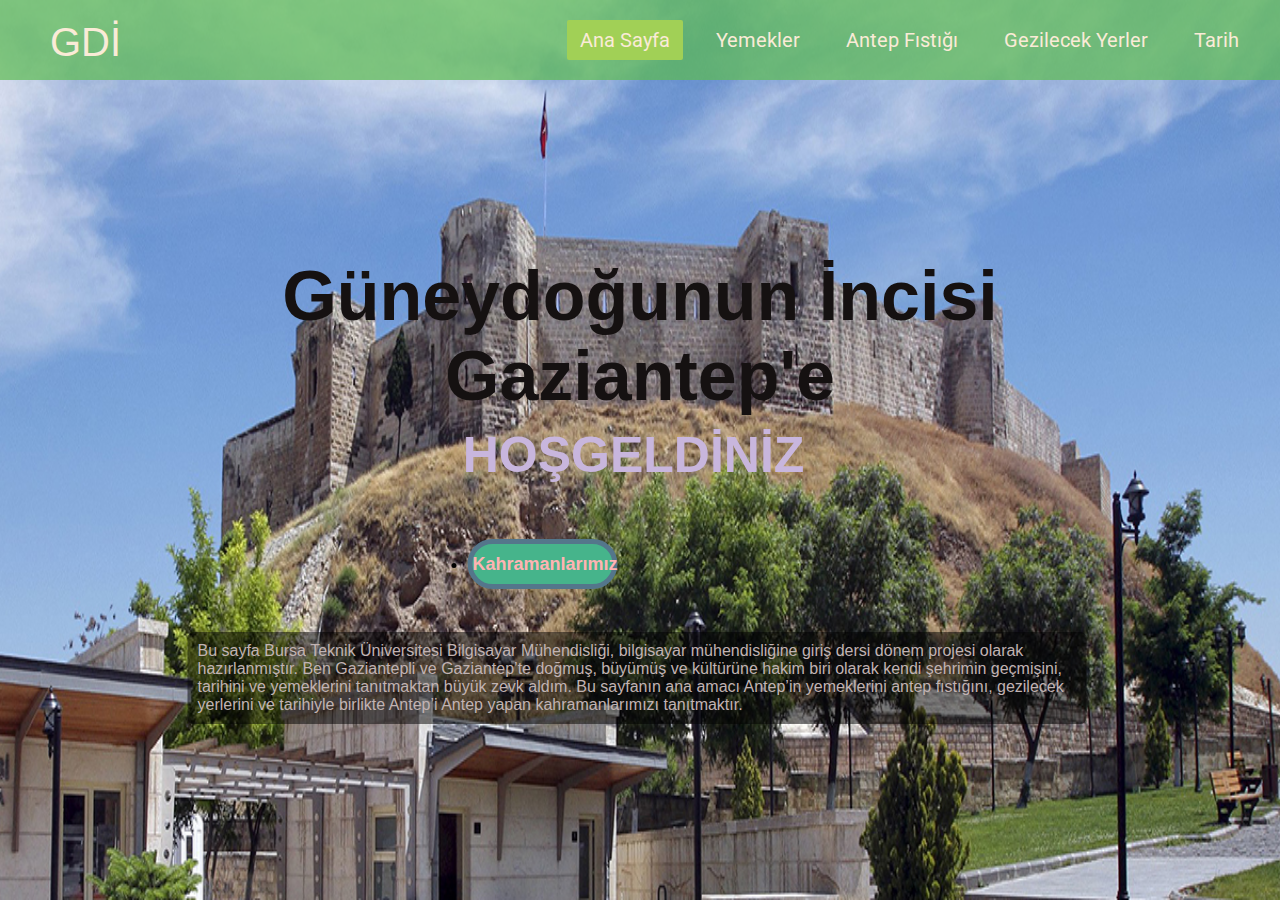
<file: index.html>
<!DOCTYPE html>
<html lang="en">
<head>
    <meta charset="UTF-8">
    <meta name="viewport" content="width=device-width, initial-scale=1.0">
    <title>mervenursayin</title>
    <link rel="stylesheet" href="style.css">
</head>
<body>
    <div class="container">
        <div class="navbar">
            <div class="logo">
                <a href="#">GDİ</a>
            </div>
            <ul>
                <li><a href="index.html" class="active">Ana Sayfa</a></li>
                <li><a href="2index.html">Yemekler</a></li>  <!--a etiketiyle link verilip siteye yönlendirildi-->
                <li><a href="3index.html">Antep Fıstığı</a></li>
                <li><a href="4index.html">Gezilecek Yerler</a></li>
                <li><a href="5index.html">Tarih</a></li>
            </ul>
        </div>
        <div class="center">
            <h1>Güneydoğunun İncisi Gaziantep'e</h1>
            <h2>HOŞGELDİNİZ</h2>
            <div class="buttons">
             <ul>   
               <li><a href="6index.html"><button>Kahramanlarımız</button></a></li>
            </ul>
            </div>
            <title>Sayfa Sağ Alt Metin</title>
    <style>
        .bottom-right {
            position: absolute;
            right: 6px; /* Sağdan 20px uzaklık */
            bottom: -80px; /* Alttan 20px uzaklık */
            font-size: 16px; /* Metin boyutu */
            background-color: rgba(0, 0, 0, 0.5); /* Arka plan rengi (yarı saydam) */
            color: rgb(193, 179, 179); /* Yazı rengi */
            padding: 10px; /* İç boşluk */
            border-radius: 6px; /* Köşe yuvarlama */
        }
    </style>
    </head>
    <body>
    
    <p class="bottom-right">Bu sayfa Bursa Teknik Üniversitesi Bilgisayar Mühendisliği, bilgisayar mühendisliğine giriş dersi dönem projesi olarak hazırlanmıştır. Ben Gaziantepli ve Gaziantep’te doğmuş, büyümüş ve kültürüne hakim biri olarak kendi şehrimin geçmişini, tarihini ve yemeklerini tanıtmaktan büyük zevk aldım. Bu sayfanın ana amacı Antep’in yemeklerini antep fıstığını, gezilecek yerlerini ve tarihiyle birlikte Antep’i Antep yapan kahramanlarımızı tanıtmaktır.</p>
    
    </body>
        </div>
    </div>
</body>



</html>
</file>
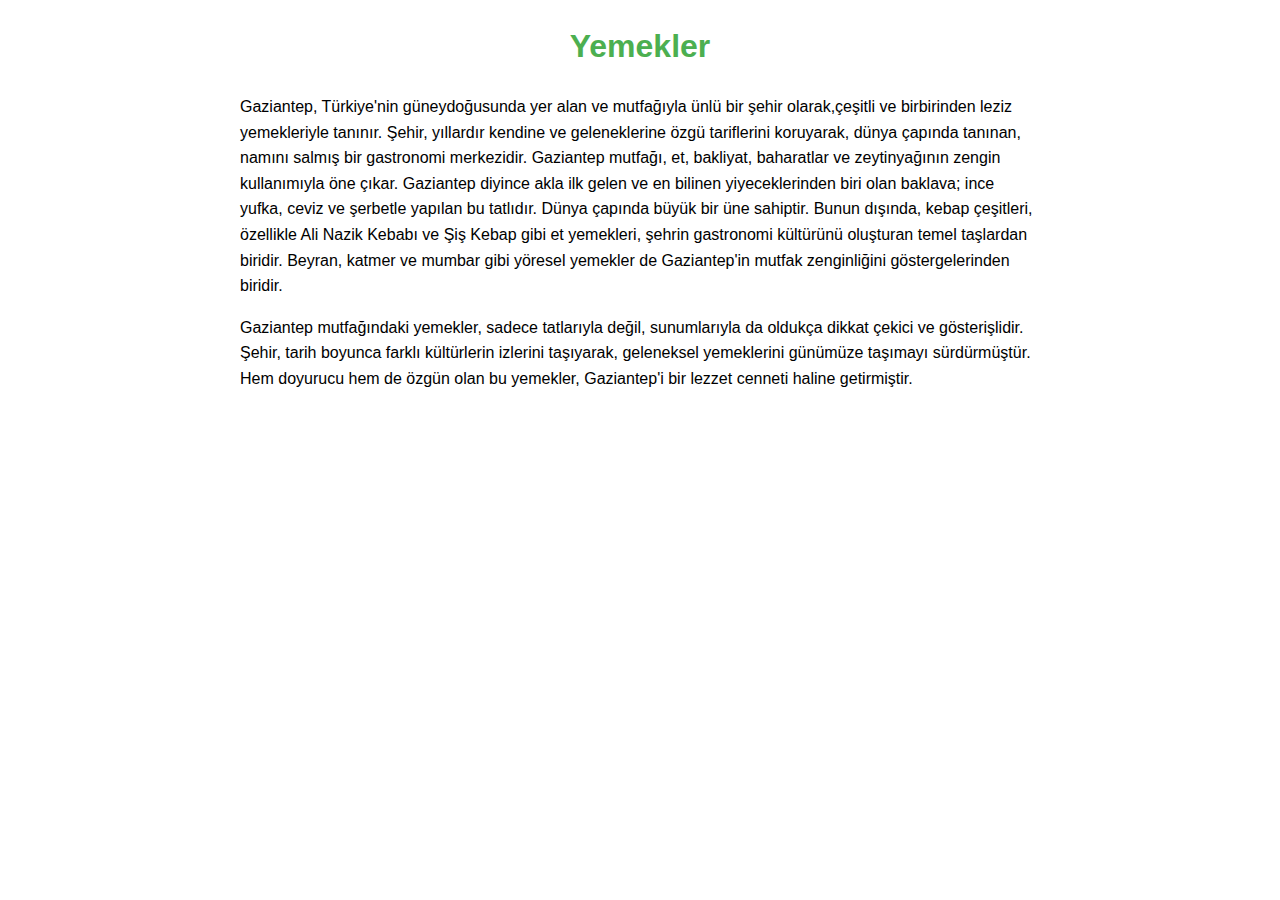
<file: 2index.html>
<!DOCTYPE html>
<html lang="tr">
<head>
    <meta charset="UTF-8">
    <meta name="viewport" content="width=device-width, initial-scale=1.0">
    <title>Antep'in Yemekleri</title>
    <style>
        body {
            font-family: Arial, sans-serif;
            line-height: 1.6;
            margin: 20px;
        }
        h1 {
            text-align: center;
            color: #4CAF50;
        }
        .content {
            max-width: 800px;
            margin: 0 auto;
        }
    </style>
</head>
<body>
    <div class="content">
        <h1>Yemekler</h1> <!--başlık verilip altına açıklama metni yazıldı-->
        <p>
            Gaziantep, Türkiye'nin güneydoğusunda yer alan ve mutfağıyla ünlü bir şehir
            olarak,çeşitli ve birbirinden leziz yemekleriyle tanınır. Şehir, yıllardır
            kendine ve geleneklerine özgü tariflerini koruyarak, dünya çapında tanınan,
            namını salmış bir gastronomi merkezidir. Gaziantep mutfağı, et, bakliyat, 
            baharatlar ve zeytinyağının zengin kullanımıyla öne çıkar.

            Gaziantep diyince akla ilk gelen ve en bilinen yiyeceklerinden biri olan 
            baklava; ince yufka, ceviz ve şerbetle yapılan bu tatlıdır. Dünya çapında
            büyük bir üne sahiptir. Bunun dışında, kebap çeşitleri, özellikle Ali Nazik
            Kebabı ve Şiş Kebap gibi et yemekleri, şehrin gastronomi kültürünü oluşturan
            temel taşlardan biridir. Beyran, katmer ve mumbar gibi yöresel yemekler de 
            Gaziantep'in mutfak zenginliğini göstergelerinden biridir.

        </p>
        <p>
            Gaziantep mutfağındaki yemekler, sadece tatlarıyla değil, sunumlarıyla da 
            oldukça dikkat çekici ve gösterişlidir. Şehir, tarih boyunca farklı kültürlerin
            izlerini taşıyarak, geleneksel yemeklerini günümüze taşımayı sürdürmüştür. Hem
            doyurucu hem de özgün olan bu yemekler, Gaziantep'i bir lezzet cenneti haline getirmiştir.
        </p>
    </div>
</body>
</html>
</file>
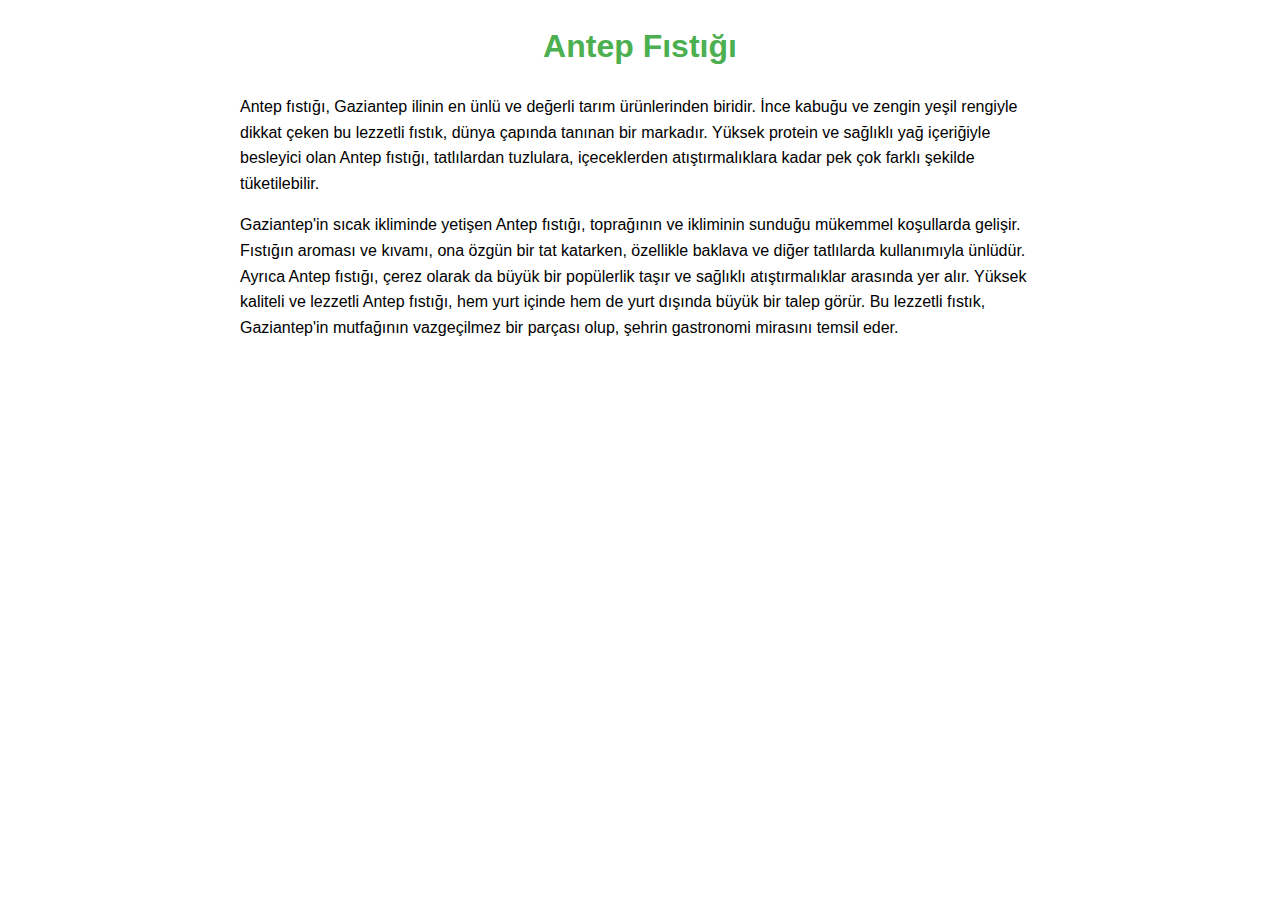
<file: 3index.html>
<!DOCTYPE html>
<html lang="tr">
<head>
    <meta charset="UTF-8">
    <meta name="viewport" content="width=device-width, initial-scale=1.0">
    <title>Antep Fıstığı</title>
    <style>
        body {
            font-family: Arial, sans-serif;
            line-height: 1.6;
            margin: 20px;
        }
        h1 {
            text-align: center;
            color: #4CAF50;
        }
        .content {
            max-width: 800px;
            margin: 0 auto;
        }
    </style>
</head>
<body>
    <div class="content">
        <h1>Antep Fıstığı</h1> <!--başlık verilip altına açıklama metni yazıldı-->
        <p>
            Antep fıstığı, Gaziantep ilinin en ünlü ve değerli tarım ürünlerinden biridir. İnce kabuğu ve zengin yeşil rengiyle dikkat çeken bu lezzetli fıstık, dünya çapında tanınan bir markadır. Yüksek protein ve sağlıklı yağ içeriğiyle besleyici olan Antep fıstığı, tatlılardan tuzlulara, içeceklerden atıştırmalıklara kadar pek çok farklı şekilde tüketilebilir.

        </p>
        <p>
            Gaziantep'in sıcak ikliminde yetişen Antep fıstığı, toprağının ve ikliminin sunduğu mükemmel koşullarda gelişir. Fıstığın aroması ve kıvamı, ona özgün bir tat katarken, özellikle baklava ve diğer tatlılarda kullanımıyla ünlüdür. Ayrıca Antep fıstığı, çerez olarak da büyük bir popülerlik taşır ve sağlıklı atıştırmalıklar arasında yer alır.

Yüksek kaliteli ve lezzetli Antep fıstığı, hem yurt içinde hem de yurt dışında büyük bir talep görür. Bu lezzetli fıstık, Gaziantep'in mutfağının vazgeçilmez bir parçası olup, şehrin gastronomi mirasını temsil eder.
        </p>
    </div>
</body>
</html>
</file>
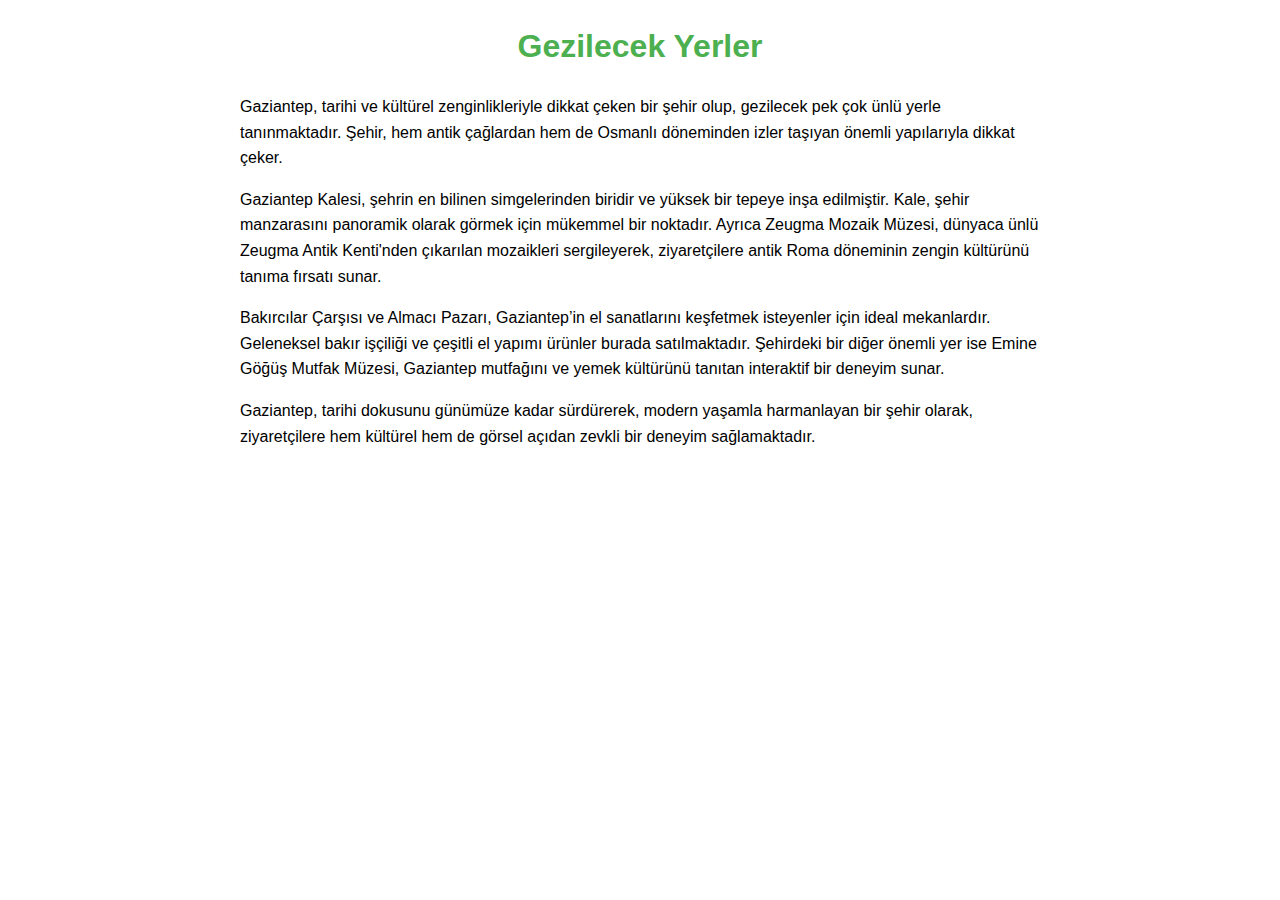
<file: 4index.html>
<!DOCTYPE html>
<html lang="tr">
<head>
    <meta charset="UTF-8">
    <meta name="viewport" content="width=device-width, initial-scale=1.0">
    <title>Antep'in Gezilecek Yerleri</title>
    <style>
        body {
            font-family: Arial, sans-serif;
            line-height: 1.6;
            margin: 20px;
        }
        h1 {
            text-align: center;
            color: #4CAF50;
        }
        .content {
            max-width: 800px;
            margin: 0 auto;
        }
    </style>
</head>
<body>
    <div class="content">
        <h1>Gezilecek Yerler</h1> <!--başlık verilip altına açıklama metni yazıldı-->
        <p>
            Gaziantep, tarihi ve kültürel zenginlikleriyle dikkat çeken bir şehir olup, gezilecek pek çok ünlü yerle tanınmaktadır. Şehir, hem antik çağlardan hem de Osmanlı döneminden izler taşıyan önemli yapılarıyla dikkat çeker.
        </p>
        <p>
            Gaziantep Kalesi, şehrin en bilinen simgelerinden biridir ve yüksek bir tepeye inşa edilmiştir. Kale, şehir manzarasını panoramik olarak görmek için mükemmel bir noktadır. Ayrıca Zeugma Mozaik Müzesi, dünyaca ünlü Zeugma Antik Kenti'nden çıkarılan mozaikleri sergileyerek, ziyaretçilere antik Roma döneminin zengin kültürünü tanıma fırsatı sunar.   
        </p>
        <p>
            Bakırcılar Çarşısı ve Almacı Pazarı, Gaziantep’in el sanatlarını keşfetmek isteyenler için ideal mekanlardır. Geleneksel bakır işçiliği ve çeşitli el yapımı ürünler burada satılmaktadır. Şehirdeki bir diğer önemli yer ise Emine Göğüş Mutfak Müzesi, Gaziantep mutfağını ve yemek kültürünü tanıtan interaktif bir deneyim sunar.
        </p>
        <p>
            Gaziantep, tarihi dokusunu günümüze kadar sürdürerek, modern yaşamla harmanlayan bir şehir olarak, ziyaretçilere hem kültürel hem de görsel açıdan zevkli bir deneyim sağlamaktadır.
        </p>
    </div>
</body>
</html>
</file>
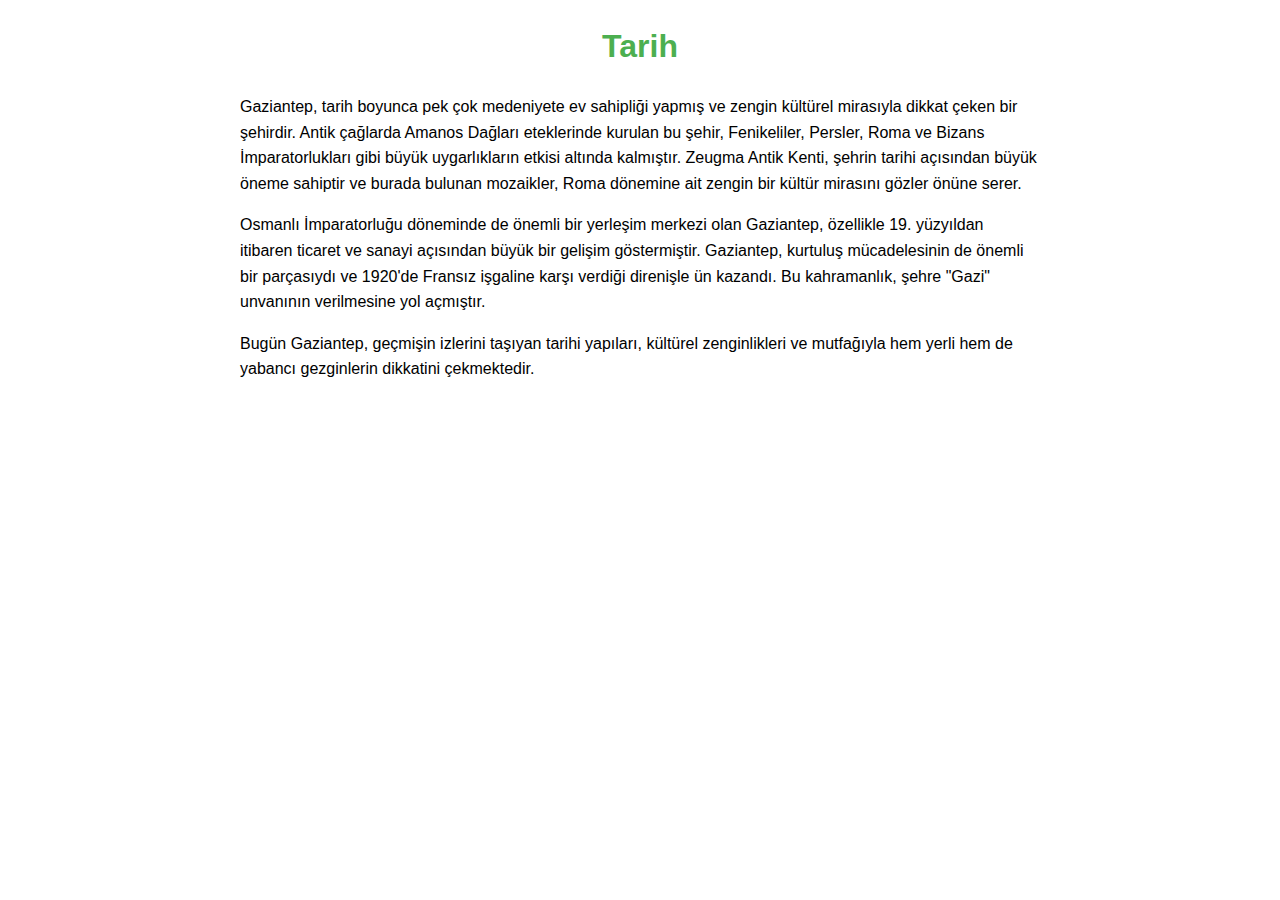
<file: 5index.html>
<!DOCTYPE html>
<html lang="tr">
<head>
    <meta charset="UTF-8">
    <meta name="viewport" content="width=device-width, initial-scale=1.0">
    <title>Antep'in Tarihi</title>
    <style>
        body {
            font-family: Arial, sans-serif;
            line-height: 1.6;
            margin: 20px;
        }
        h1 {
            text-align: center;
            color: #4CAF50;
        }
        .content {
            max-width: 800px;
            margin: 0 auto;
        }
    </style>
</head>
<body>
    <div class="content">
        <h1>Tarih</h1> <!--başlık verilip altına açıklama metni yazıldı-->
        <p>
            Gaziantep, tarih boyunca pek çok medeniyete ev sahipliği yapmış ve zengin kültürel mirasıyla dikkat çeken bir şehirdir. Antik çağlarda Amanos Dağları eteklerinde kurulan bu şehir, Fenikeliler, Persler, Roma ve Bizans İmparatorlukları gibi büyük uygarlıkların etkisi altında kalmıştır. Zeugma Antik Kenti, şehrin tarihi açısından büyük öneme sahiptir ve burada bulunan mozaikler, Roma dönemine ait zengin bir kültür mirasını gözler önüne serer.
        </p>
        <p>
            Osmanlı İmparatorluğu döneminde de önemli bir yerleşim merkezi olan Gaziantep, özellikle 19. yüzyıldan itibaren ticaret ve sanayi açısından büyük bir gelişim göstermiştir. Gaziantep, kurtuluş mücadelesinin de önemli bir parçasıydı ve 1920'de Fransız işgaline karşı verdiği direnişle ün kazandı. Bu kahramanlık, şehre "Gazi" unvanının verilmesine yol açmıştır.
        </p>
        <p>
            Bugün Gaziantep, geçmişin izlerini taşıyan tarihi yapıları, kültürel zenginlikleri ve mutfağıyla hem yerli hem de yabancı gezginlerin dikkatini çekmektedir.
        </p>
    </div>
</body>
</html>
</file>
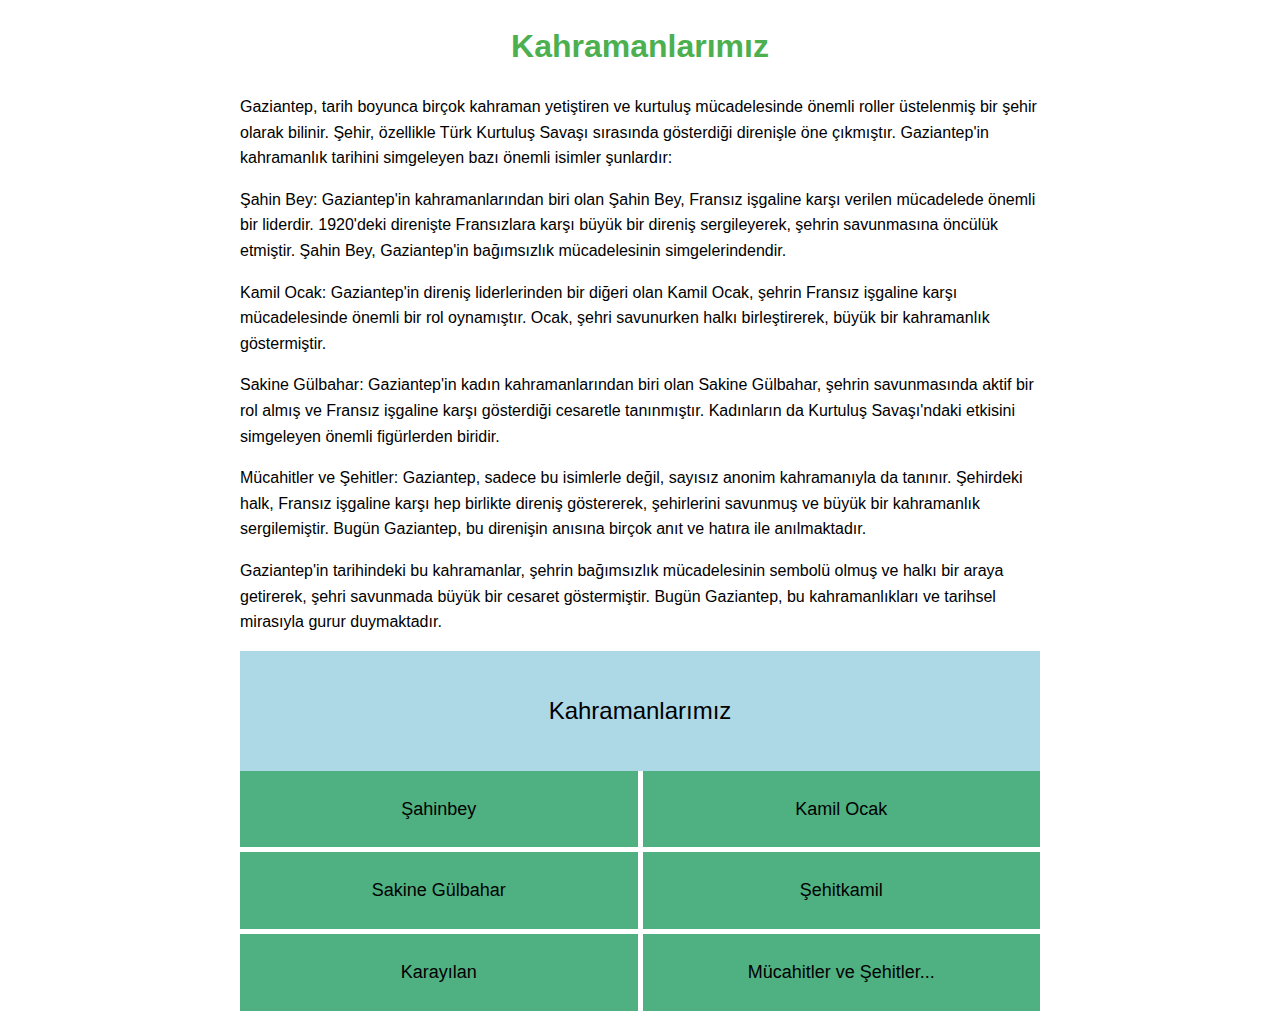
<file: 6index.html>
<!DOCTYPE html>
<html lang="tr">
<head>
    <meta charset="UTF-8">
    <meta name="viewport" content="width=device-width, initial-scale=1.0">
    <title>Antep'in Kahramanları</title>
    <style>
        body {
            font-family: Arial, sans-serif;
            line-height: 1.6;
            margin: 20px;
        }
        h1 {
            text-align: center;
            color: #4CAF50;
        }
        .content {
            max-width: 800px;
            margin: 0 auto;
        }
    </style>
</head>
<body>
    <div class="content">
        <h1>Kahramanlarımız</h1> <!--başlık verilip altına açıklama metni yazıldı-->
        <p>

            Gaziantep, tarih boyunca birçok kahraman yetiştiren ve kurtuluş mücadelesinde önemli roller üstelenmiş bir şehir olarak bilinir. Şehir, özellikle Türk Kurtuluş Savaşı sırasında gösterdiği direnişle öne çıkmıştır. Gaziantep'in kahramanlık tarihini simgeleyen bazı önemli isimler şunlardır:
        </p>
        <p>
            Şahin Bey: Gaziantep'in kahramanlarından biri olan Şahin Bey, Fransız işgaline karşı verilen mücadelede önemli bir liderdir. 1920'deki direnişte Fransızlara karşı büyük bir direniş sergileyerek, şehrin savunmasına öncülük etmiştir. Şahin Bey, Gaziantep'in bağımsızlık mücadelesinin simgelerindendir.
        </p>
        <p>
            Kamil Ocak: Gaziantep'in direniş liderlerinden bir diğeri olan Kamil Ocak, şehrin Fransız işgaline karşı mücadelesinde önemli bir rol oynamıştır. Ocak, şehri savunurken halkı birleştirerek, büyük bir kahramanlık göstermiştir.
        </p>
        <p>
            Sakine Gülbahar: Gaziantep'in kadın kahramanlarından biri olan Sakine Gülbahar, şehrin savunmasında aktif bir rol almış ve Fransız işgaline karşı gösterdiği cesaretle tanınmıştır. Kadınların da Kurtuluş Savaşı'ndaki etkisini simgeleyen önemli figürlerden biridir.
        </p>
        <p>
            Mücahitler ve Şehitler: Gaziantep, sadece bu isimlerle değil, sayısız anonim kahramanıyla da tanınır. Şehirdeki halk, Fransız işgaline karşı hep birlikte direniş göstererek, şehirlerini savunmuş ve büyük bir kahramanlık sergilemiştir. Bugün Gaziantep, bu direnişin anısına birçok anıt ve hatıra ile anılmaktadır.
        </p>
        <p>
            Gaziantep'in tarihindeki bu kahramanlar, şehrin bağımsızlık mücadelesinin sembolü olmuş ve halkı bir araya getirerek, şehri savunmada büyük bir cesaret göstermiştir. Bugün Gaziantep, bu kahramanlıkları ve tarihsel mirasıyla gurur duymaktadır.




        </p>
        <title>HTML Düzeni</title>
    <style>
        /* Ana konteyner */
        .container {
            display: flex;
            flex-direction: column; 
            height: 40vh; 
        }

        .top {
            flex: 1; /* Geniş kısmın diğerlerine oranla daha fazla yer kaplamasını sağlar */
            background-color: lightblue;
            display: flex;
            justify-content: center;
            align-items: center;
            font-size: 24px;
        }

       
        .bottom {
            display: grid;
            grid-template-rows: repeat(3, 1fr); 
            grid-template-columns: repeat(2, 1fr); 
            gap: 5px; 
            flex: 2; 
        }

        .bottom div {
            background-color: rgb(79, 176, 129);
            display: flex;
            justify-content: center;
            align-items: center;
            font-size: 18px;
        }
    </style>
</head>
<body>

<div class="container">
    <div class="top">
        Kahramanlarımız
    </div>
    <div class="bottom">
        <div>Şahinbey</div>
        <div>Kamil Ocak</div>
        <div>Sakine Gülbahar</div>
        <div>Şehitkamil</div>
        <div>Karayılan</div>
        <div>Mücahitler ve Şehitler...</div>
    </div>
</div>

</body>
</html>
    </div>
</body>
</html>
</file>
<file: style.css>
@import url('https://fonts.googleapis.com/css2?family=Roboto:ital,wght@0,100;0,300;0,400;0,500;0,700;0,900;1,100;1,300;1,400;1,500;1,700;1,900&display=swap');
*{
margin: 0;
padding: 0;

}

.container{
    background: url(antepp.jpg);
    height: 100vh;
    background-size: 100% 100%;
}
.container .navbar {
    width: 100%;
    height: 80px; 
    background: rgba(92, 188, 80, 0.7);
}

.navbar .logo{
    display: inline-block;
    margin-left: 50px;
    margin-top: 20px;
}
.navbar .logo a{
    text-decoration: none;
    font-size: 40px;
    font-family: sans-serif;
    color:antiquewhite;
}


.navbar ul{
    float: right;
    margin-right: 20px;
}

.navbar ul li{
    list-style: none;
    display: inline-block;
    margin: 0 8px;
    line-height: 80px;
}
.navbar ul li a{
   color:antiquewhite;
   text-decoration: none;
   font-size: 20px;
   padding: 8px 13px;
   font-family: Roboto;
   transition: .5s;
}

.navbar ul li a.active,
.navbar ul li a:hover {
    background: #a1d056 ;
    border-radius: 2px;
}

.container .center{
    position: absolute;
    top: 50%;
    left: 50%;
    transform:translate(-50%,-50%);
    font-family: sans-serif;
    user-select: none; 
}
.center h1{
    color: rgb(21, 17, 17);
    font-size: 70px;
    font-weight: bold;
    width: 905px;
    text-align: center;

}
.center h2{
    color: rgb(200, 182, 221);
    font-size: 50px;
    font-weight: bold;
    width: 892px;
    text-align: center;
    margin-top: 10px;
}
.center .buttons{
    margin: 55px 280px;
}
.buttons button{
    height: 50px;
    width: 150px;
    font-size: 18px;
    font-weight: bold;
    color: #ffb3b3;
    background: rgb(70, 180, 139);
    border: solid 5px rgb(84, 118, 139);
    cursor: pointer;
    outline: none;
    border-radius: 25px;
    transition: .5s;
}
.buttons button:hover{
    background: #b1a6a6;
}
</file>
